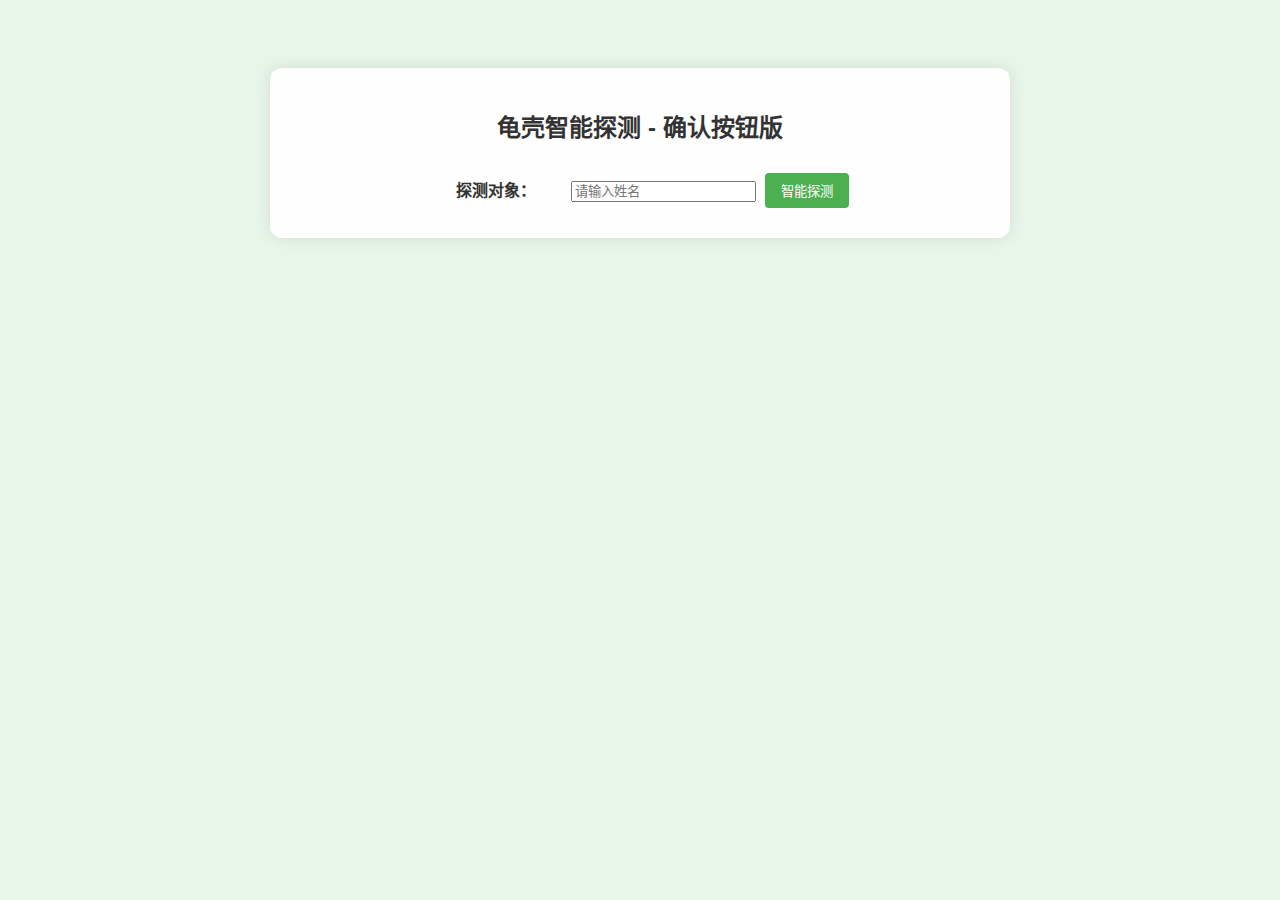
<file: index.html>
<!DOCTYPE html>
<html lang="zh-CN">
<head>
<meta charset="UTF-8">
<title>龟壳智能探测 - 按钮确认版</title>
<style>
    body {
        background-color: #e8f5e9;
        font-family: Arial, sans-serif;
        color: #333;
        text-align: center;
        padding: 20px;
    }
    .container {
        background: rgba(255, 255, 255, 0.9);
        max-width: 700px;
        margin: 40px auto;
        padding: 20px;
        border-radius: 12px;
        box-shadow: 0 0 15px rgba(0,0,0,0.1);
    }
    .section {
        margin: 20px 0;
        text-align: left;
    }
    label {
        display: inline-block;
        width: 140px;
        font-weight: bold;
    }
    input[type="range"] {
        width: 200px;
    }
    .totals {
        margin-top: 20px;
        font-weight: bold;
        font-size: 16px;
    }
    button {
        padding: 8px 16px;
        margin: 10px 5px;
        background-color: #4caf50;
        color: #fff;
        border: none;
        border-radius: 4px;
        cursor: pointer;
    }
    button:hover {
        background-color: #45a049;
    }
</style>
</head>
<body>

<div class="container">
    <h2>龟壳智能探测 - 确认按钮版</h2>
    
    <div>
        <label>探测对象：</label>
        <input type="text" id="targetName" placeholder="请输入姓名">
        <button onclick="startDetection()">智能探测</button>
    </div>

    <div id="mainContent" style="display:none;">
        <h3>外因功能区</h3>
        <div class="section" id="outerSection"></div>

        <h3>内因功能区</h3>
        <div class="section" id="innerSection"></div>

        <div class="totals">
            外因总分：<span id="outerTotal">0</span> |
            内因总分：<span id="innerTotal">0</span> |
            动能状态：<span id="dynamics">0</span>
        </div>

        <button onclick="confirmAll()">确认调整</button>
    </div>
</div>
    <script>
const importantList = ["我自己", "小孩", "配偶", "重要朋友"];

const outerFactors = [
    { label: "社交资源", id: "social" },
    { label: "社会认知压力", id: "pressure" },
    { label: "社会期待值", id: "expectation" },
    { label: "物质基础", id: "material" },
    { label: "外貌形象", id: "appearance" }
];

const innerFactors = [
    { label: "Ti逻辑判断", id: "ti" },
    { label: "Fi价值系统", id: "fi" },
    { label: "Ni预测能力", id: "ni" },
    { label: "Se外部感知", id: "se" }
];

function startDetection() {
    const name = document.getElementById('targetName').value.trim();
    if (!name) return alert("请输入探测对象姓名");

    generateSliders();
    document.getElementById("mainContent").style.display = "block";

    if (importantList.includes(name)) loadData(name);
    else randomInit();
    updateDisplay();
}

// 生成滑动条
function generateSliders() {
    document.getElementById("outerSection").innerHTML = outerFactors.map(f =>
        `<label>${f.label}：</label><input type="range" id="${f.id}" min="0" max="50" oninput="updateDisplay()"><span id="${f.id}Val">0</span><br>`
    ).join("");

    document.getElementById("innerSection").innerHTML = innerFactors.map(f =>
        `<label>${f.label}：</label><input type="range" id="${f.id}" min="0" max="50" oninput="updateDisplay()"><span id="${f.id}Val">0</span><br>`
    ).join("");
}
        // 临时更新显示，滑动条变化仅反映数值，不保存
function updateDisplay() {
    [...outerFactors, ...innerFactors].forEach(f => {
        document.getElementById(f.id + "Val").innerText = document.getElementById(f.id).value;
    });
}

// 确认按钮逻辑：正式计算总分+存储
function confirmAll() {
    const outer = avg(outerFactors.map(f => f.id));
    const inner = avg(innerFactors.map(f => f.id));
    const dynamics = Math.round((outer + inner) / 2);

    document.getElementById("outerTotal").innerText = outer;
    document.getElementById("innerTotal").innerText = inner;
    document.getElementById("dynamics").innerText = dynamics;

    const name = document.getElementById('targetName').value.trim();
    if (importantList.includes(name)) {
        const data = {};
        [...outerFactors, ...innerFactors].forEach(f => {
            data[f.id] = getVal(f.id);
        });
        localStorage.setItem("绑定_" + name, JSON.stringify(data));
    }

    alert("当前数值已确认，系统已保存。");
}

// 获取单值
function getVal(id) {
    return parseInt(document.getElementById(id).value);
}

// 计算平均值
function avg(ids) {
    const sum = ids.reduce((total, id) => total + getVal(id), 0);
    return Math.round(sum / ids.length);
}

// 随机初始化
function randomInit() {
    [...outerFactors, ...innerFactors].forEach(f => {
        document.getElementById(f.id).value = Math.floor(Math.random() * 51);
    });
    updateDisplay();
}
        // 加载绑定对象数据
function loadData(name) {
    const raw = localStorage.getItem("绑定_" + name);
    if (!raw) return randomInit();

    const data = JSON.parse(raw);
    [...outerFactors, ...innerFactors].forEach(f => {
        document.getElementById(f.id).value = data[f.id] || 0;
    });
    updateDisplay();
}
</script>

</body>
</html>
</file>
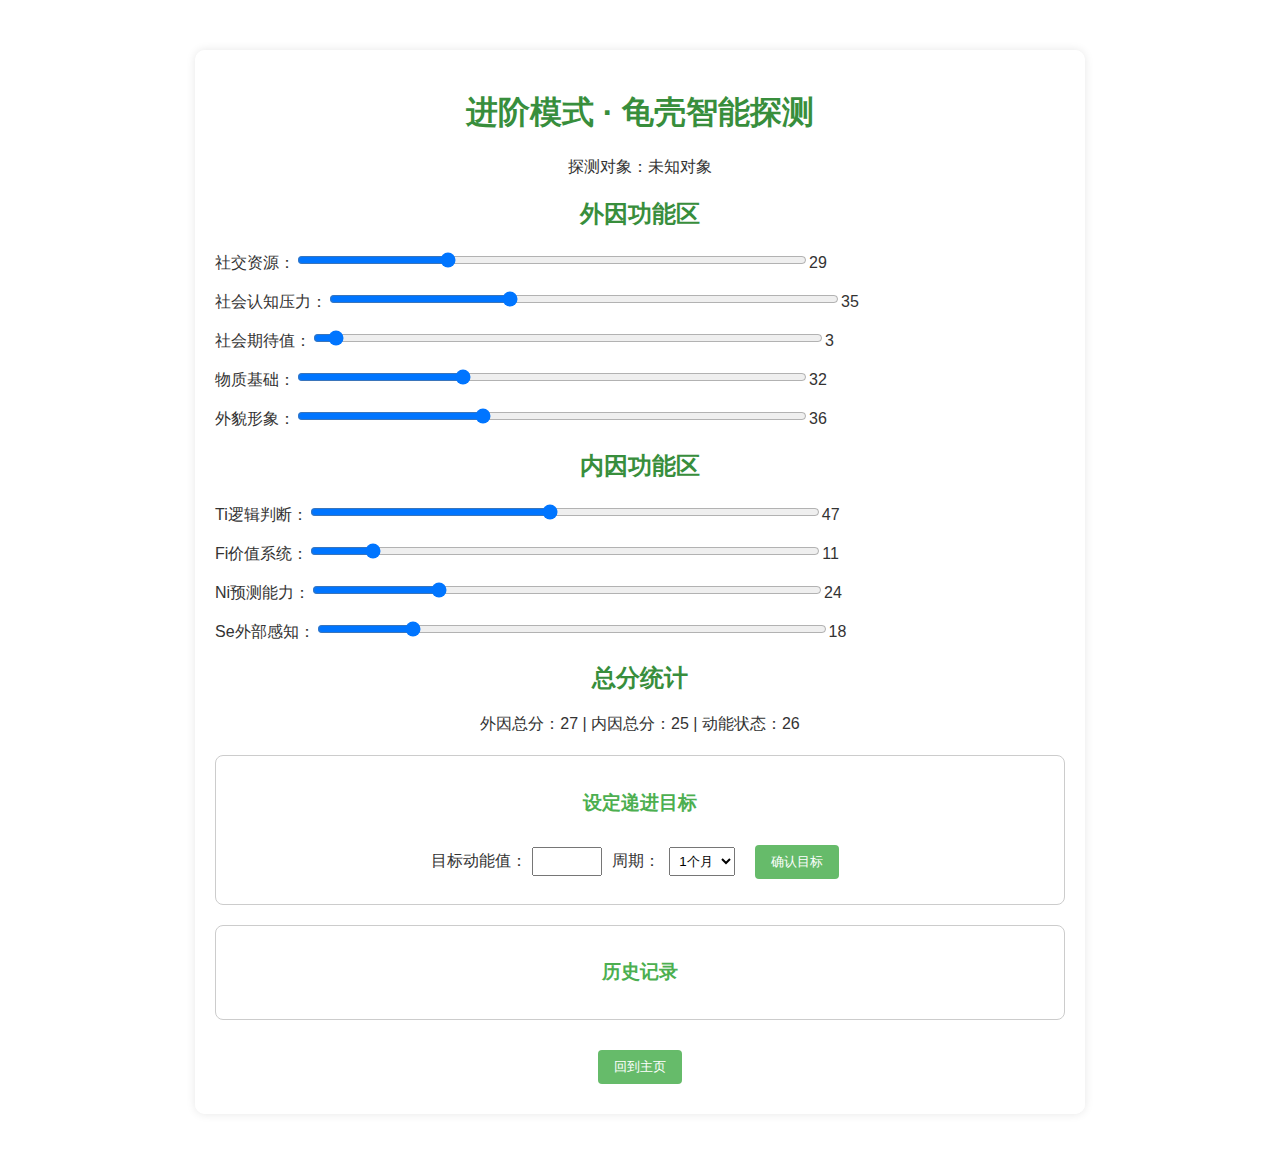
<file: advanced.html>
<!DOCTYPE html>
<html lang="zh">
<head>
<meta charset="UTF-8">
<title>进阶模式 · 龟壳智能探测</title>
<link rel="stylesheet" href="style.css">
</head>
<body>
<div class="container">
    <h1>进阶模式 · 龟壳智能探测</h1>
    <p>探测对象：<span id="targetName"></span></p>

    <div id="detectArea">
        <h2>外因功能区</h2>
        <div class="param">社交资源：<input type="range" id="social" min="0" max="100" oninput="updateTotal()"><span id="socialVal"></span></div>
        <div class="param">社会认知压力：<input type="range" id="pressure" min="0" max="100" oninput="updateTotal()"><span id="pressureVal"></span></div>
        <div class="param">社会期待值：<input type="range" id="expectation" min="0" max="100" oninput="updateTotal()"><span id="expectationVal"></span></div>
        <div class="param">物质基础：<input type="range" id="material" min="0" max="100" oninput="updateTotal()"><span id="materialVal"></span></div>
        <div class="param">外貌形象：<input type="range" id="appearance" min="0" max="100" oninput="updateTotal()"><span id="appearanceVal"></span></div>

        <h2>内因功能区</h2>
        <div class="param">Ti逻辑判断：<input type="range" id="ti" min="0" max="100" oninput="updateTotal()"><span id="tiVal"></span></div>
        <div class="param">Fi价值系统：<input type="range" id="fi" min="0" max="100" oninput="updateTotal()"><span id="fiVal"></span></div>
        <div class="param">Ni预测能力：<input type="range" id="ni" min="0" max="100" oninput="updateTotal()"><span id="niVal"></span></div>
        <div class="param">Se外部感知：<input type="range" id="se" min="0" max="100" oninput="updateTotal()"><span id="seVal"></span></div>

        <h2>总分统计</h2>
        外因总分：<span id="outerTotal">0</span> |
        内因总分：<span id="innerTotal">0</span> |
        动能状态：<span id="dynamics">0</span>

        <div class="section">
            <h3>设定递进目标</h3>
            目标动能值：<input type="number" id="targetValue" min="0" max="100">
            周期：
            <select id="timeSelect">
                <option value="30">1个月</option>
                <option value="90">3个月</option>
                <option value="180">半年</option>
                <option value="365">1年</option>
            </select>
            <button onclick="setGoal()">确认目标</button>
        </div>

        <div class="section">
            <h3>历史记录</h3>
            <ul id="historyList"></ul>
        </div>
    </div>

    <button onclick="goHome()">回到主页</button>
</div>

<script>
const params = new URLSearchParams(location.search);
const name = params.get("name") || "未知对象";
document.getElementById("targetName").innerText = name;

function random(max=50) { return Math.floor(Math.random() * (max+1)); }

function startDetection() {
    ["social","pressure","expectation","material","appearance","ti","fi","ni","se"].forEach(id => {
        const value = random(50);
        document.getElementById(id).value = value;
        document.getElementById(id + "Val").innerText = value;
    });
    updateTotal();
}

function updateTotal() {
    const outerVals = ["social","pressure","expectation","material","appearance"].map(id => parseInt(document.getElementById(id).value));
    const innerVals = ["ti","fi","ni","se"].map(id => parseInt(document.getElementById(id).value));

    const outerTotal = Math.round(outerVals.reduce((a,b) => a+b) / outerVals.length);
    const innerTotal = Math.round(innerVals.reduce((a,b) => a+b) / innerVals.length);
    const dynamics = Math.round((outerTotal + innerTotal) / 2);

    document.getElementById("outerTotal").innerText = outerTotal;
    document.getElementById("innerTotal").innerText = innerTotal;
    document.getElementById("dynamics").innerText = dynamics;

    [...outerVals, ...innerVals].forEach((val, idx) => {
        const ids = ["social","pressure","expectation","material","appearance","ti","fi","ni","se"];
        document.getElementById(ids[idx] + "Val").innerText = document.getElementById(ids[idx]).value;
    });
}

function setGoal() {
    const target = document.getElementById("targetValue").value;
    const time = document.getElementById("timeSelect").value;
    const date = new Date().toLocaleDateString();
    const msg = `${date} 目标设定：动能提升至 ${target}，周期：${time}天`;
    const li = document.createElement("li");
    li.innerText = msg;
    document.getElementById("historyList").appendChild(li);
}

function goHome() {
    location.href = "index.html";
}

startDetection();
</script>
</body>
</html>
</file>
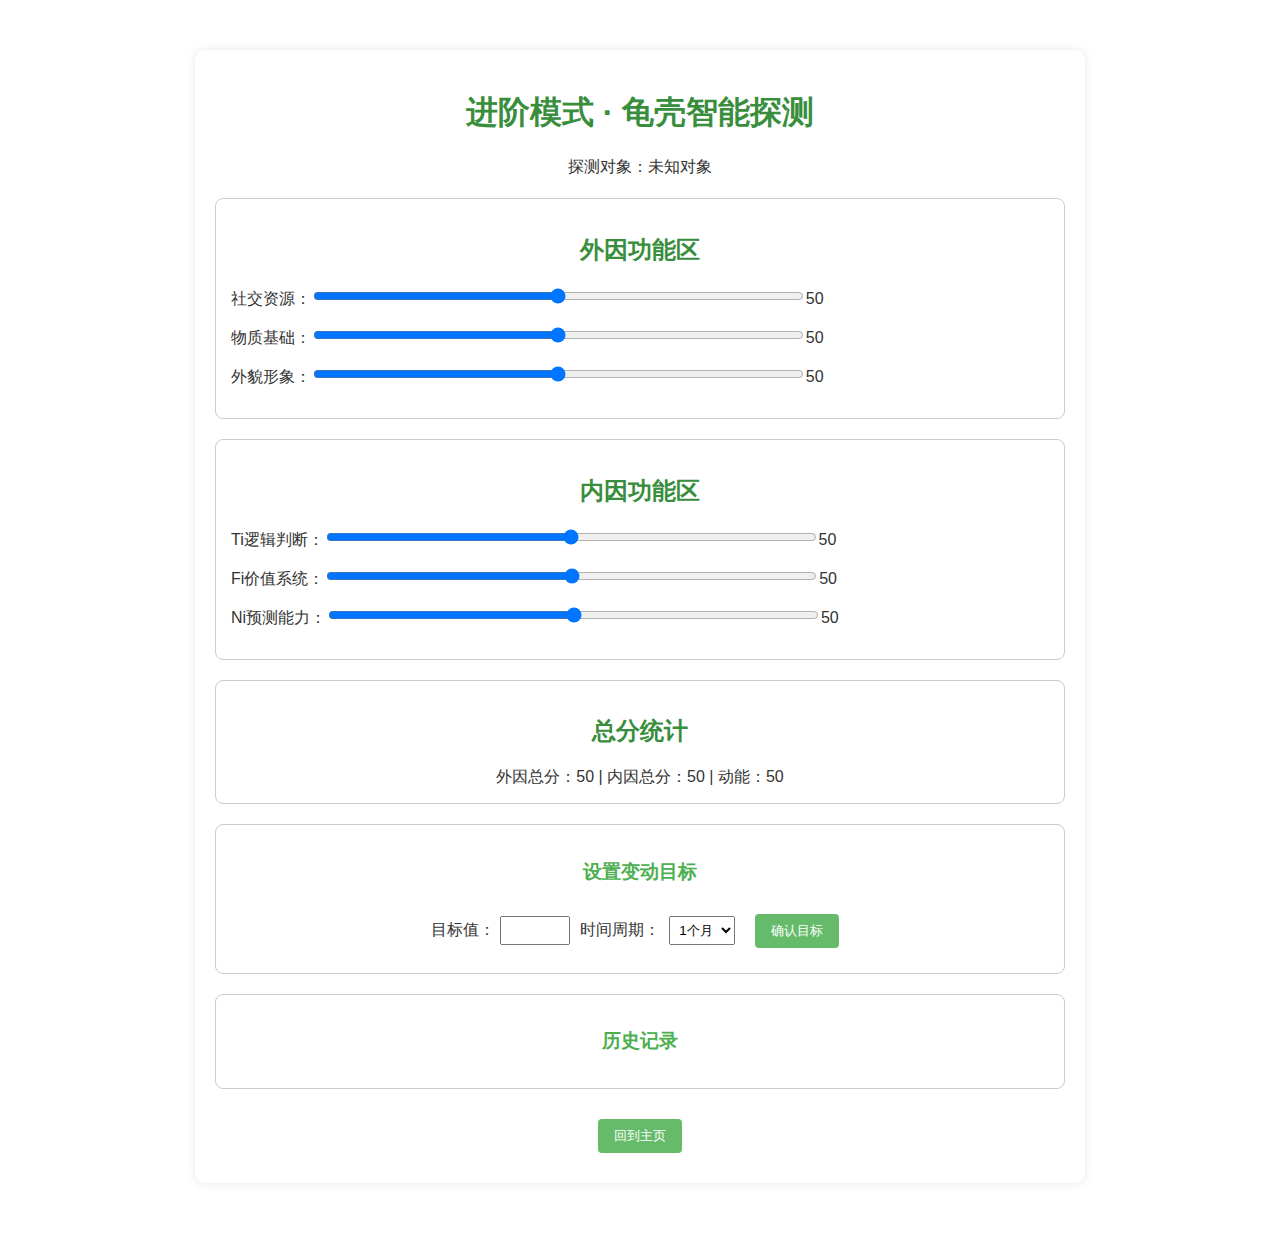
<file: advanced_mode.html>
<!DOCTYPE html>
<html lang="zh">
<head>
    <meta charset="UTF-8">
    <title>进阶模式 · 龟壳智能探测</title>
    <link rel="stylesheet" href="style.css">
</head>
<body>
<div class="container">
    <h1>进阶模式 · 龟壳智能探测</h1>
    <p>探测对象：<span id="targetName"></span></p>

    <div class="section">
        <h2>外因功能区</h2>
        <div class="param">社交资源：<input type="range" id="social" min="0" max="100" value="50" oninput="updateTotal()"><span id="socialVal"></span></div>
        <div class="param">物质基础：<input type="range" id="material" min="0" max="100" value="50" oninput="updateTotal()"><span id="materialVal"></span></div>
        <div class="param">外貌形象：<input type="range" id="appearance" min="0" max="100" value="50" oninput="updateTotal()"><span id="appearanceVal"></span></div>
    </div>

    <div class="section">
        <h2>内因功能区</h2>
        <div class="param">Ti逻辑判断：<input type="range" id="ti" min="0" max="100" value="50" oninput="updateTotal()"><span id="tiVal"></span></div>
        <div class="param">Fi价值系统：<input type="range" id="fi" min="0" max="100" value="50" oninput="updateTotal()"><span id="fiVal"></span></div>
        <div class="param">Ni预测能力：<input type="range" id="ni" min="0" max="100" value="50" oninput="updateTotal()"><span id="niVal"></span></div>
    </div>

    <div class="section">
        <h2>总分统计</h2>
        外因总分：<span id="outerTotal">0</span> |
        内因总分：<span id="innerTotal">0</span> |
        动能：<span id="dynamics">0</span>
    </div>

    <div class="section">
        <h3>设置变动目标</h3>
        目标值：<input type="number" id="targetValue" min="0" max="100">
        时间周期：
        <select id="timeSelect">
            <option value="30">1个月</option>
            <option value="90">3个月</option>
            <option value="180">半年</option>
            <option value="365">1年</option>
        </select>
        <button onclick="setGoal()">确认目标</button>
    </div>

    <div class="section">
        <h3>历史记录</h3>
        <ul id="historyList"></ul>
    </div>

    <button onclick="goHome()">回到主页</button>
</div>

<script>
const params = new URLSearchParams(location.search);
const name = params.get("name") || "未知对象";
document.getElementById("targetName").innerText = name;

function updateTotal() {
    const social = parseInt(document.getElementById("social").value);
    const material = parseInt(document.getElementById("material").value);
    const appearance = parseInt(document.getElementById("appearance").value);
    const outerTotal = Math.round((social + material + appearance) / 3);
    document.getElementById("outerTotal").innerText = outerTotal;

    const ti = parseInt(document.getElementById("ti").value);
    const fi = parseInt(document.getElementById("fi").value);
    const ni = parseInt(document.getElementById("ni").value);
    const innerTotal = Math.round((ti + fi + ni) / 3);
    document.getElementById("innerTotal").innerText = innerTotal;

    const dynamics = Math.round((outerTotal + innerTotal) / 2);
    document.getElementById("dynamics").innerText = dynamics;

    // 同步显示各参数当前值
    ['social','material','appearance','ti','fi','ni'].forEach(id => {
        document.getElementById(id + 'Val').innerText = document.getElementById(id).value;
    });
}

function setGoal() {
    const value = document.getElementById("targetValue").value;
    const time = document.getElementById("timeSelect").value;
    const date = new Date().toLocaleDateString();
    const item = `${date} Lei设定目标调整至${value}，周期：${time}天`;
    const li = document.createElement("li");
    li.innerText = item;
    document.getElementById("historyList").appendChild(li);
}

function goHome() {
    location.href = "index.html";
}

updateTotal();
</script>
</body>
</html>
</file>
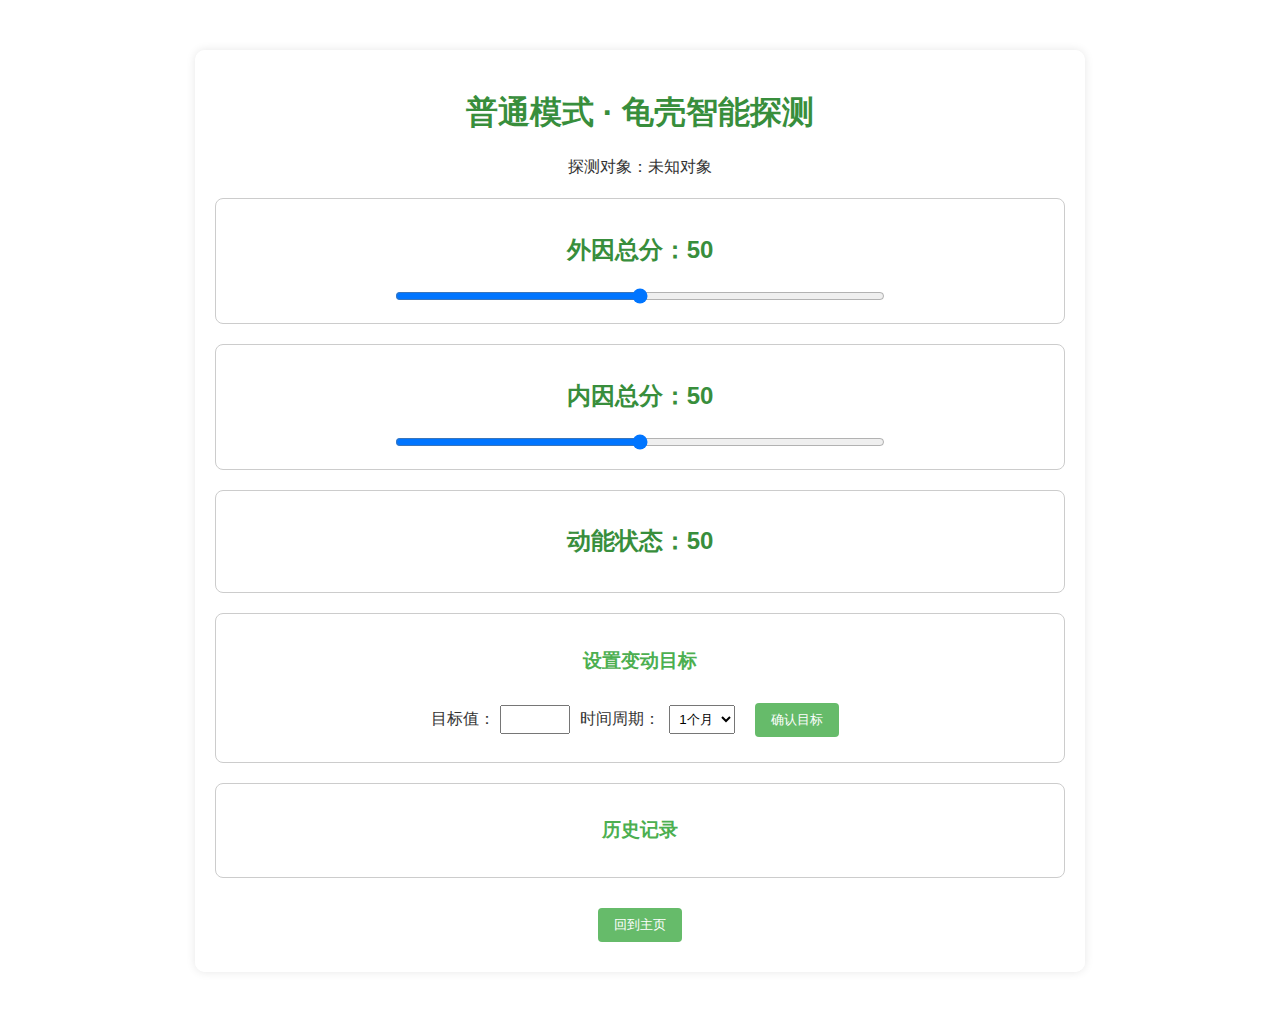
<file: basic_mode.html>
<!DOCTYPE html>
<html lang="zh">
<head>
    <meta charset="UTF-8">
    <title>普通模式 · 龟壳智能探测</title>
    <link rel="stylesheet" href="style.css">
</head>
<body>
<div class="container">
    <h1>普通模式 · 龟壳智能探测</h1>
    <p>探测对象：<span id="targetName"></span></p>

    <div class="section">
        <h2>外因总分：<span id="outerScore">0</span></h2>
        <input type="range" id="outerSlider" min="0" max="100" value="50" oninput="updateScores()">
    </div>

    <div class="section">
        <h2>内因总分：<span id="innerScore">0</span></h2>
        <input type="range" id="innerSlider" min="0" max="100" value="50" oninput="updateScores()">
    </div>

    <div class="section">
        <h2>动能状态：<span id="dynamics">0</span></h2>
    </div>

    <div class="section">
        <h3>设置变动目标</h3>
        目标值：<input type="number" id="targetValue" min="0" max="100">
        时间周期：
        <select id="timeSelect">
            <option value="30">1个月</option>
            <option value="90">3个月</option>
            <option value="180">半年</option>
            <option value="365">1年</option>
        </select>
        <button onclick="setGoal()">确认目标</button>
    </div>

    <div class="section">
        <h3>历史记录</h3>
        <ul id="historyList"></ul>
    </div>

    <button onclick="goHome()">回到主页</button>
</div>

<script>
const params = new URLSearchParams(location.search);
const name = params.get("name") || "未知对象";
document.getElementById("targetName").innerText = name;

function updateScores() {
    const outer = parseInt(document.getElementById("outerSlider").value);
    const inner = parseInt(document.getElementById("innerSlider").value);
    document.getElementById("outerScore").innerText = outer;
    document.getElementById("innerScore").innerText = inner;
    const dynamics = Math.round((outer + inner) / 2);
    document.getElementById("dynamics").innerText = dynamics;
}

function setGoal() {
    const value = document.getElementById("targetValue").value;
    const time = document.getElementById("timeSelect").value;
    const date = new Date().toLocaleDateString();
    const item = `${date} Lei将总值调整至${value}，周期：${time}天`;
    const li = document.createElement("li");
    li.innerText = item;
    document.getElementById("historyList").appendChild(li);
}

function goHome() {
    location.href = "index.html";
}

updateScores();
</script>
</body>
</html>
</file>
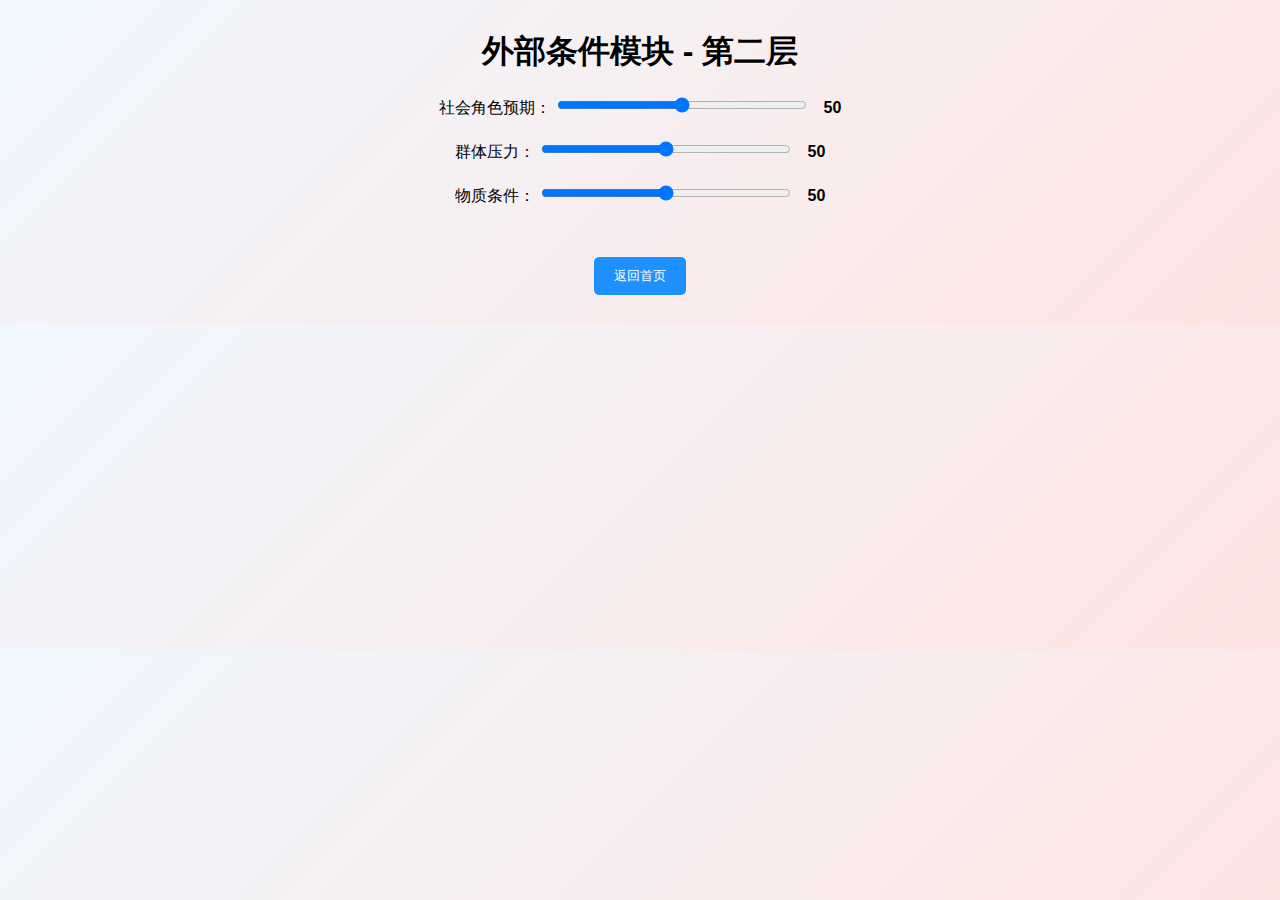
<file: external_conditions.html>
<!DOCTYPE html>
<html lang="zh">
<head>
<meta charset="UTF-8">
<meta name="viewport" content="width=device-width, initial-scale=1.0">
<title>外部条件模块 - 第二层</title>
<style>
body { font-family: Arial, sans-serif; text-align: center; margin: 30px; background: linear-gradient(135deg, #f0f8ff, #ffe4e1); }
.slider-container { margin: 20px 0; }
input[type=range] { width: 250px; }
.value-display { font-weight: bold; margin-left: 10px; }
.button { margin-top: 30px; padding: 10px 20px; background-color: #1e90ff; color: white; border: none; border-radius: 5px; cursor: pointer; }
</style>
</head>
<body>

<h1>外部条件模块 - 第二层</h1>

<div class="slider-container">
<label>社会角色预期：
<input type="range" id="expectation" min="0" max="100" value="50" oninput="updateExternalCondition('socialExpectations', this.value)">
<span class="value-display" id="expectationValue">50</span>
</label>
</div>

<div class="slider-container">
<label>群体压力：
<input type="range" id="pressure" min="0" max="100" value="50" oninput="updateExternalCondition('groupPressure', this.value)">
<span class="value-display" id="pressureValue">50</span>
</label>
</div>

<div class="slider-container">
<label>物质条件：
<input type="range" id="material" min="0" max="100" value="50" oninput="updateExternalCondition('materialEnvironment', this.value)">
<span class="value-display" id="materialValue">50</span>
</label>
</div>

<button class="button" onclick="goBack()">返回首页</button>

<script src="app.js"></script>
<script>
function updateExternalCondition(key, value) {
    window.userData[window.currentUser].externalConditions[key] = Number(value);
    document.getElementById(key + 'Value').innerText = value;
}
function goBack() {
    window.location.href = 'index.html';
}
</script>

</body>
</html>
</file>
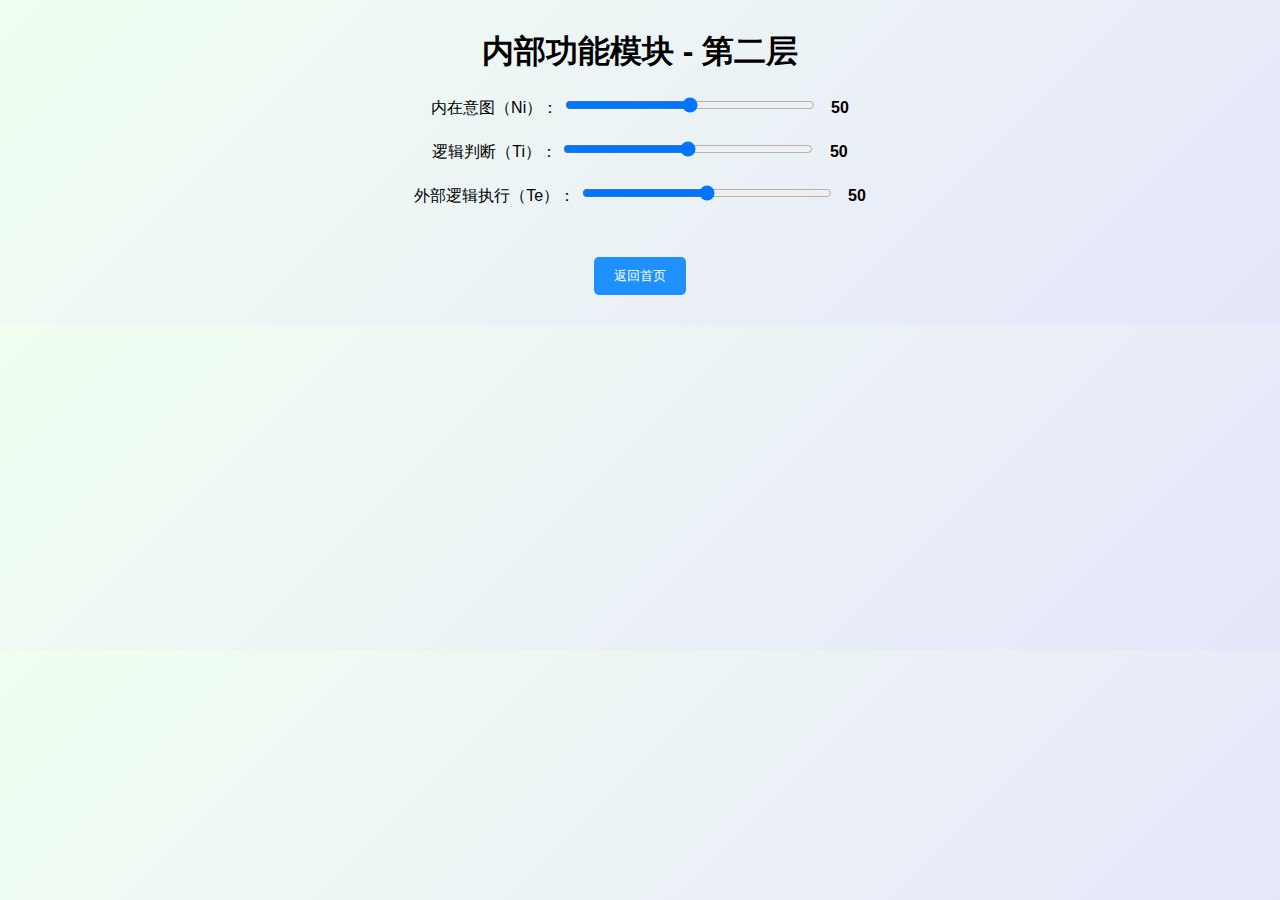
<file: internal_functions.html>
<!DOCTYPE html>
<html lang="zh">
<head>
<meta charset="UTF-8">
<meta name="viewport" content="width=device-width, initial-scale=1.0">
<title>内部功能模块 - 第二层</title>
<style>
body { font-family: Arial, sans-serif; text-align: center; margin: 30px; background: linear-gradient(135deg, #f0fff0, #e6e6fa); }
.slider-container { margin: 20px 0; }
input[type=range] { width: 250px; }
.value-display { font-weight: bold; margin-left: 10px; }
.button { margin-top: 30px; padding: 10px 20px; background-color: #1e90ff; color: white; border: none; border-radius: 5px; cursor: pointer; }
</style>
</head>
<body>

<h1>内部功能模块 - 第二层</h1>

<div class="slider-container">
<label>内在意图（Ni）：
<input type="range" id="ni" min="0" max="100" value="50" oninput="updateInternalFunction('ni', this.value)">
<span class="value-display" id="niValue">50</span>
</label>
</div>

<div class="slider-container">
<label>逻辑判断（Ti）：
<input type="range" id="ti" min="0" max="100" value="50" oninput="updateInternalFunction('ti', this.value)">
<span class="value-display" id="tiValue">50</span>
</label>
</div>

<div class="slider-container">
<label>外部逻辑执行（Te）：
<input type="range" id="te" min="0" max="100" value="50" oninput="updateInternalFunction('te', this.value)">
<span class="value-display" id="teValue">50</span>
</label>
</div>

<button class="button" onclick="goBack()">返回首页</button>

<script src="app.js"></script>
<script>
function updateInternalFunction(key, value) {
    window.userData[window.currentUser].internalFunctions[key] = Number(value);
    document.getElementById(key + 'Value').innerText = value;
}
function goBack() {
    window.location.href = 'index.html';
}
</script>

</body>
</html>
</file>
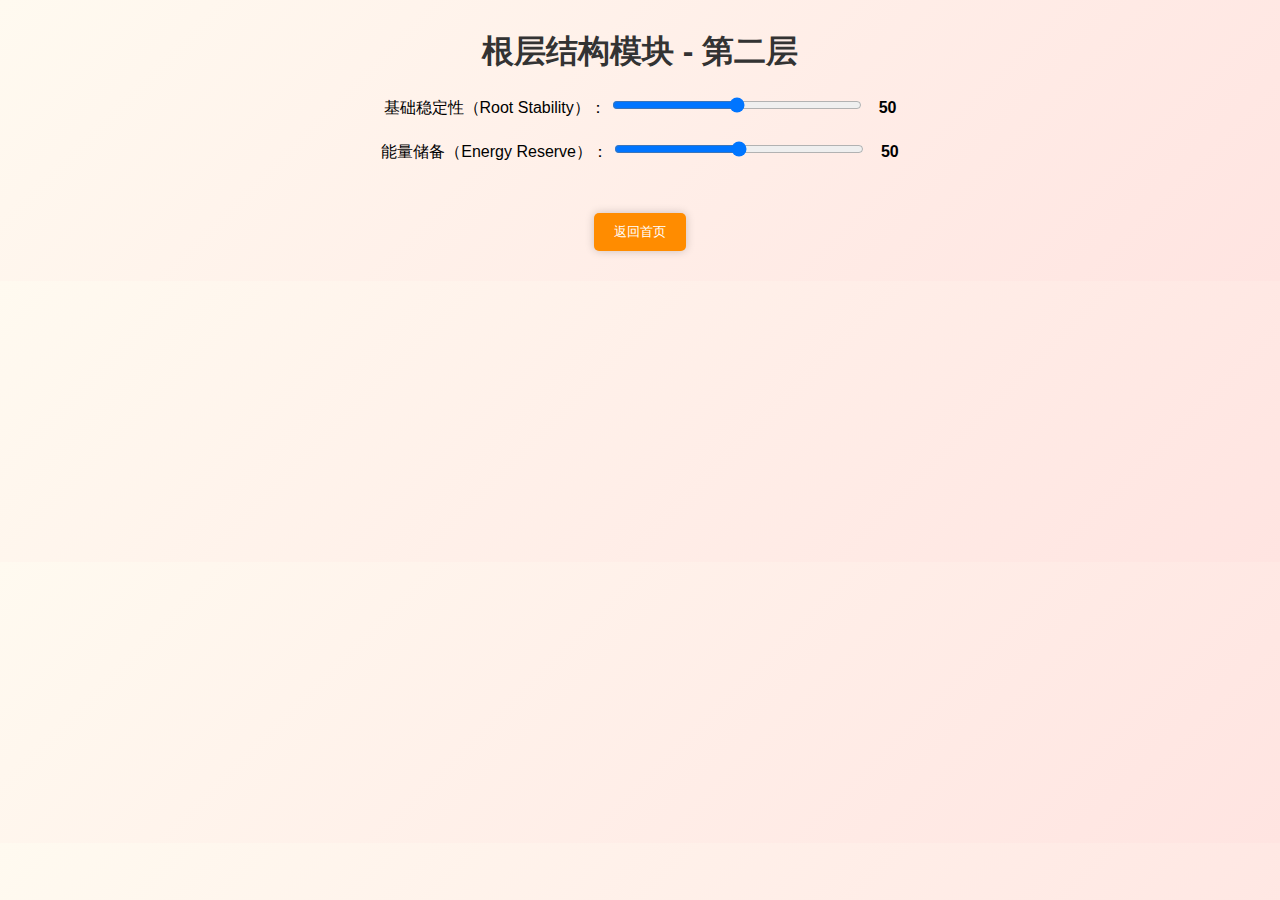
<file: root_layer.html>
<!DOCTYPE html>
<html lang="zh">
<head>
<meta charset="UTF-8">
<meta name="viewport" content="width=device-width, initial-scale=1.0">
<title>根层结构模块 - 第二层</title>
<style>
body {
    font-family: Arial, sans-serif;
    text-align: center;
    margin: 30px;
    background: linear-gradient(135deg, #fffaf0, #ffe4e1);
}
h1 {
    color: #333;
}
.slider-container {
    margin: 20px 0;
}
input[type=range] {
    width: 250px;
}
.value-display {
    font-weight: bold;
    margin-left: 10px;
}
.button {
    margin-top: 30px;
    padding: 10px 20px;
    background-color: #ff8c00;
    color: white;
    border: none;
    border-radius: 5px;
    cursor: pointer;
    box-shadow: 0 0 10px rgba(0,0,0,0.2);
}
.button:hover {
    background-color: #ff7f00;
}
</style>
</head>
<body>

<h1>根层结构模块 - 第二层</h1>

<div class="slider-container">
    <label>基础稳定性（Root Stability）：
        <input type="range" id="root" min="0" max="100" value="50" oninput="updateRoot('rootValue', this.value)">
        <span class="value-display" id="rootValue">50</span>
    </label>
</div>

<div class="slider-container">
    <label>能量储备（Energy Reserve）：
        <input type="range" id="energy" min="0" max="100" value="50" oninput="updateRoot('energyValue', this.value)">
        <span class="value-display" id="energyValue">50</span>
    </label>
</div>

<button class="button" onclick="goBack()">返回首页</button>

<script src="app.js"></script>
<script>
// 根层结构变量集中管理
if (typeof window.rootLayer === 'undefined') {
    window.rootLayer = {
        root: 50,
        energy: 50
    };
}

function updateRoot(displayId, value) {
    document.getElementById(displayId).innerText = value;
    const key = displayId.replace('Value', '');
    rootLayer[key] = Number(value);
    console.log("根层结构实时更新：", rootLayer);
}

function goBack() {
    console.log("最终根层结构值：", rootLayer);
    window.location.href = 'index.html';
}
</script>

</body>
</html>
</file>
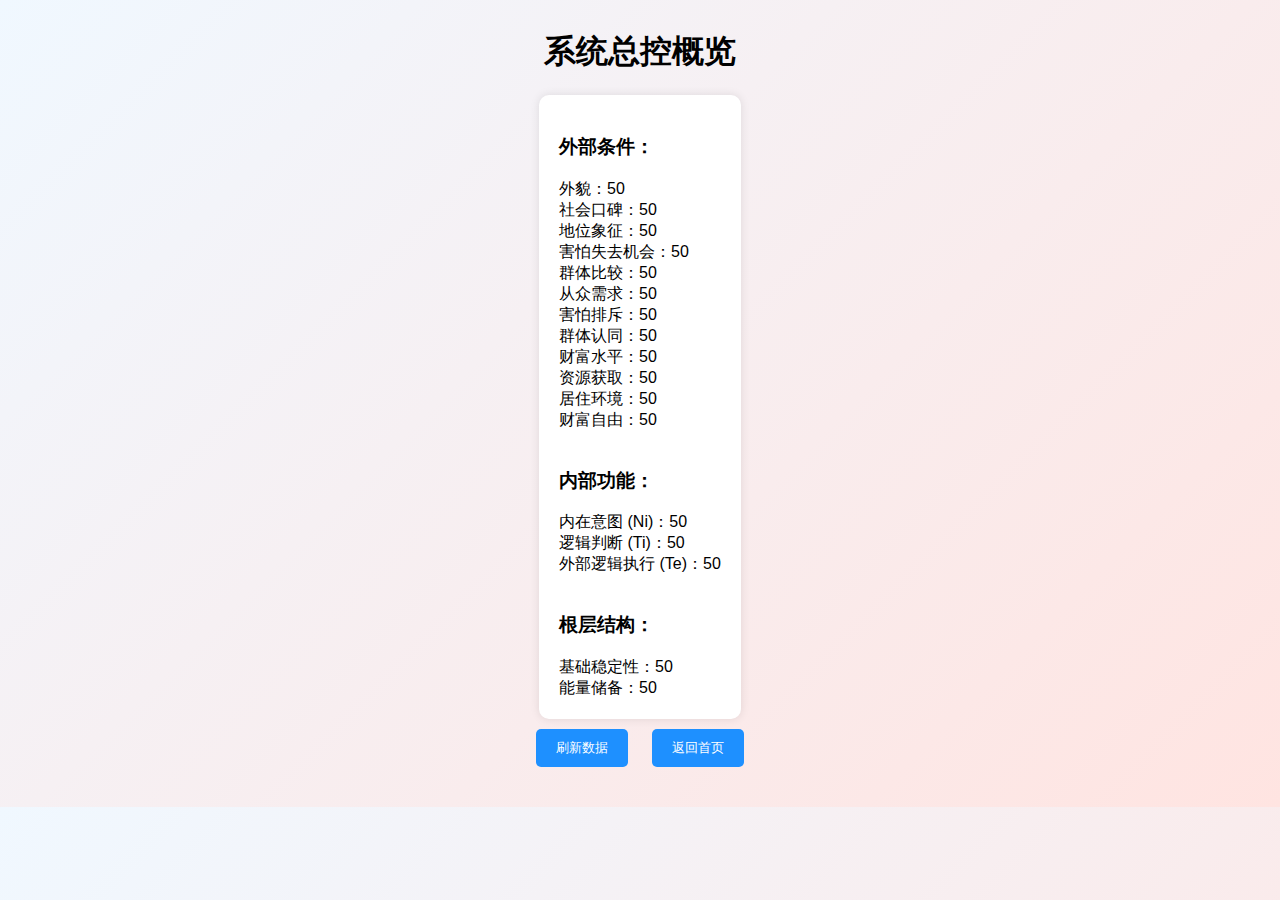
<file: system_overview.html>
<!DOCTYPE html>
<html lang="zh">
<head>
<meta charset="UTF-8">
<meta name="viewport" content="width=device-width, initial-scale=1.0">
<title>系统总控概览</title>
<style>
body {
    font-family: Arial, sans-serif;
    text-align: center;
    margin: 30px;
    background: linear-gradient(135deg, #f0f8ff, #ffe4e1);
}
.data-box {
    background: #fff;
    padding: 20px;
    display: inline-block;
    text-align: left;
    box-shadow: 0 0 10px rgba(0,0,0,0.1);
    border-radius: 10px;
}
.button {
    margin: 10px;
    padding: 10px 20px;
    background-color: #1e90ff;
    color: white;
    border: none;
    border-radius: 5px;
    cursor: pointer;
}
</style>
</head>
<body>

<h1>系统总控概览</h1>

<div class="data-box" id="overview">
加载中...
</div>

<div>
    <button class="button" onclick="loadData()">刷新数据</button>
    <button class="button" onclick="goBack()">返回首页</button>
</div>

<script>
// 关键数据结构，必须初始化
window.systemStructure = {
    externalConditions: {
        socialExpectations: {
            appearance: 50,
            reputation: 50,
            statusSymbol: 50,
            fearOfLosingOpportunity: 50
        },
        groupPressure: {
            peerComparison: 50,
            conformityNeed: 50,
            rejectionFear: 50,
            groupValidation: 50
        },
        materialEnvironment: {
            wealth: 50,
            resourceAccess: 50,
            livingConditions: 50,
            financialFreedom: 50
        }
    },
    internalFunctions: {
        ni: 50,
        ti: 50,
        te: 50
    },
    rootLayer: {
        root: 50,
        energy: 50
    }
};

function loadData() {
    const s = window.systemStructure;
    document.getElementById('overview').innerHTML = `
    <h3>外部条件：</h3>
    外貌：${s.externalConditions.socialExpectations.appearance}<br>
    社会口碑：${s.externalConditions.socialExpectations.reputation}<br>
    地位象征：${s.externalConditions.socialExpectations.statusSymbol}<br>
    害怕失去机会：${s.externalConditions.socialExpectations.fearOfLosingOpportunity}<br>
    群体比较：${s.externalConditions.groupPressure.peerComparison}<br>
    从众需求：${s.externalConditions.groupPressure.conformityNeed}<br>
    害怕排斥：${s.externalConditions.groupPressure.rejectionFear}<br>
    群体认同：${s.externalConditions.groupPressure.groupValidation}<br>
    财富水平：${s.externalConditions.materialEnvironment.wealth}<br>
    资源获取：${s.externalConditions.materialEnvironment.resourceAccess}<br>
    居住环境：${s.externalConditions.materialEnvironment.livingConditions}<br>
    财富自由：${s.externalConditions.materialEnvironment.financialFreedom}<br><br>

    <h3>内部功能：</h3>
    内在意图 (Ni)：${s.internalFunctions.ni}<br>
    逻辑判断 (Ti)：${s.internalFunctions.ti}<br>
    外部逻辑执行 (Te)：${s.internalFunctions.te}<br><br>

    <h3>根层结构：</h3>
    基础稳定性：${s.rootLayer.root}<br>
    能量储备：${s.rootLayer.energy}<br>
    `;
}

function goBack() {
    window.location.href = 'index.html';
}

window.onload = loadData;
</script>

</body>
</html>
</file>
<file: style.css>
body {
    background: url('https://www.dropbox.com/scl/fi/cf5oeceizznhw3c7xf94c/white-flower.jpg?rlkey=3h8mshjys93jggv0jd05uto7p&raw=1') no-repeat center center fixed;
    background-size: cover;
    font-family: Arial, sans-serif;
    color: #333;
    text-align: center;
    margin: 0;
    padding: 0;
}

.container {
    background: rgba(255,255,255,0.95);
    margin: 50px auto;
    padding: 20px;
    border-radius: 10px;
    width: 90%;
    max-width: 850px;
    box-shadow: 0 0 10px rgba(0,0,0,0.1);
}

h1, h2 {
    color: #388e3c; /* 深绿色标题 */
}

h3 {
    color: #4caf50;
}

.param {
    margin: 15px 0;
    text-align: left;
}

input[type="range"] {
    width: 60%;
}

button {
    margin: 10px;
    padding: 8px 16px;
    background: #66bb6a;
    color: white;
    border: none;
    border-radius: 4px;
    cursor: pointer;
}

button:hover {
    background: #558b2f;
}

.section {
    border: 1px solid #ccc;
    margin: 20px 0;
    padding: 15px;
    border-radius: 8px;
    background: #fff;
}

input[type="text"], input[type="number"], select {
    padding: 5px;
    margin: 5px;
}

ul {
    list-style-type: disc;
    text-align: left;
    padding-left: 40px;
}
</file>
